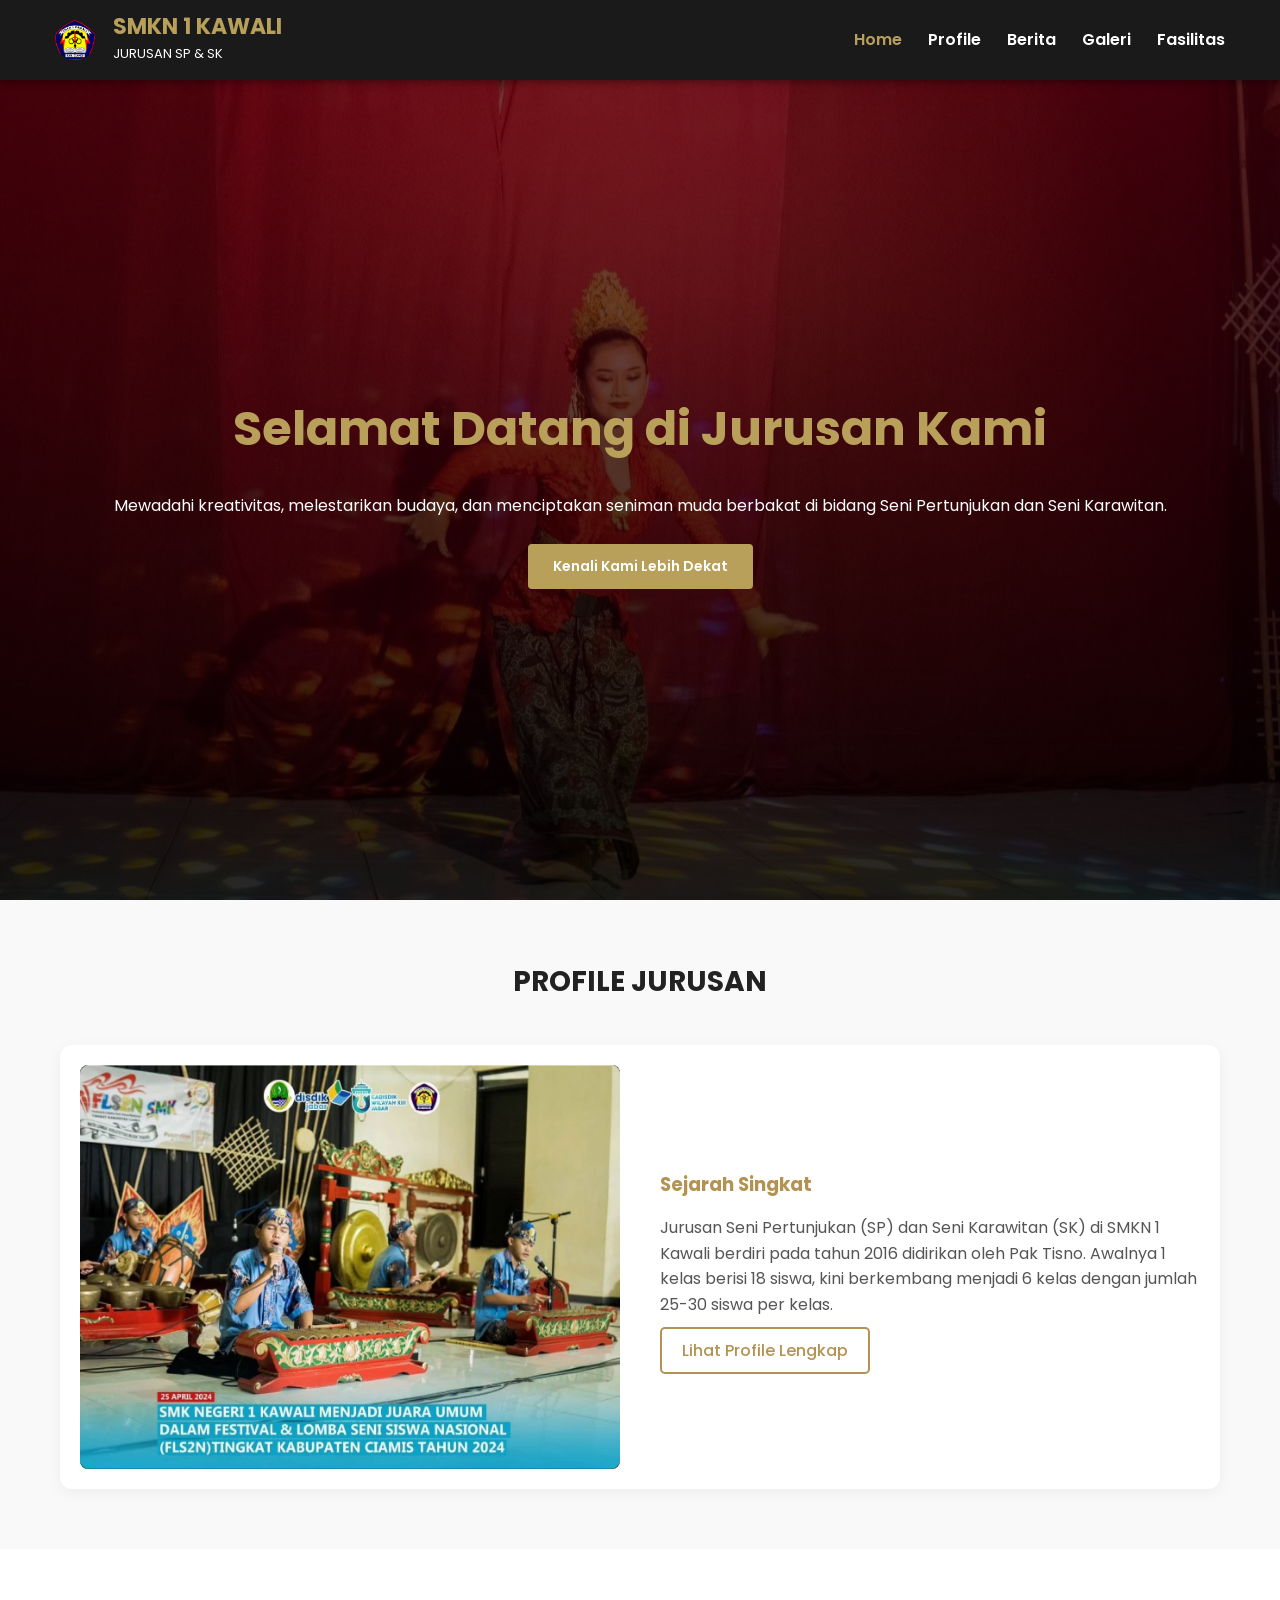
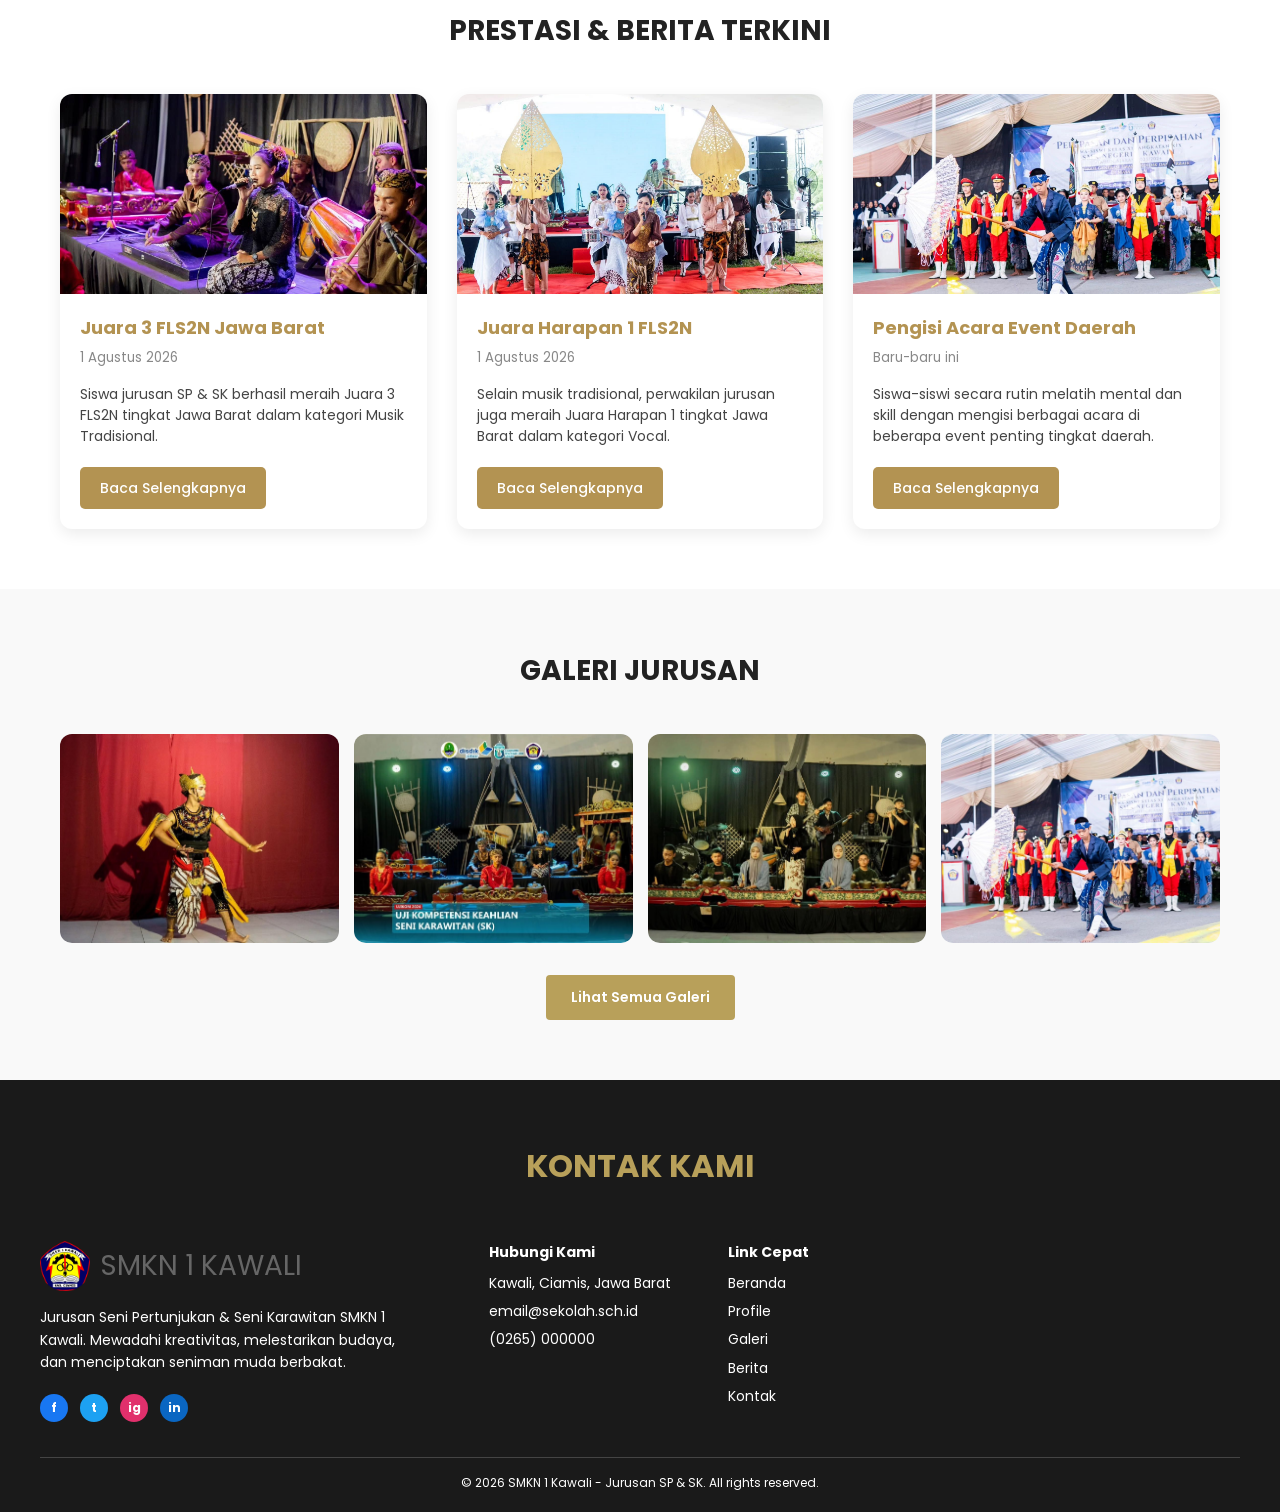
<file: index.html>
<!DOCTYPE html>
<html lang="id">
<head>
    <meta charset="UTF-8">
    <meta name="viewport" content="width=device-width, initial-scale=1">
    <title>Beranda | SMKN 1 Kawali</title>
    <link href="https://fonts.googleapis.com/css2?family=Poppins:wght@400;500;600;700&display=swap" rel="stylesheet">
    <link rel="stylesheet" href="assets/css/style.css">
</head>
<body>
<header class="navbar">
    <a href="index.html" class="brand">
        <img src="assets/img/logo.png" alt="Logo SMKN 1 Kawali">
        <div><strong>SMKN 1 KAWALI</strong><small>JURUSAN SP &amp; SK</small></div>
    </a>
    <button class="menu-btn" aria-label="Buka menu">&#9776;</button>
    <nav id="menu">
        <a href="index.html" class="active">Home</a>
        <a href="profile.html">Profile</a>
        <a href="berita.html">Berita</a>
        <a href="galeri.html">Galeri</a>
         <a href="fasilitas.html">Fasilitas</a>
        <!-- <a href="#kontak">Kontak</a> -->
    </nav>
</header>
<section class="hero">
    <h1>Selamat Datang di Jurusan Kami</h1>
    <p>Mewadahi kreativitas, melestarikan budaya, dan menciptakan seniman muda berbakat di bidang Seni Pertunjukan dan Seni Karawitan.</p>
    <a href="profile.html" class="btn">Kenali Kami Lebih Dekat</a>
</section>
<!-- SECTION PROFIL SINGKAT -->
<section class="home-section bg-light">
    <div class="container">
        <h2 class="section-title">PROFILE JURUSAN</h2>
        <div class="profile-preview">
            <div class="profile-img">
                <!-- Gunakan foto dari halaman profile -->
                <img src="assets/img/profile.jpg" alt="Kegiatan Siswa SP & SK">
            </div>
            <div class="profile-text">
                <h3>Sejarah Singkat</h3>
                <p>Jurusan Seni Pertunjukan (SP) dan Seni Karawitan (SK) di SMKN 1 Kawali berdiri pada tahun 2016 didirikan oleh Pak Tisno. Awalnya 1 kelas berisi 18 siswa, kini berkembang menjadi 6 kelas dengan jumlah 25-30 siswa per kelas.</p>
                <a href="profile.html" class="btn-outline">Lihat Profile Lengkap</a>
            </div>
        </div>
    </div>
</section>

<!-- SECTION BERITA & PRESTASI -->
<section class="home-section">
    <div class="container">
        <h2 class="section-title">PRESTASI & BERITA TERKINI</h2>
        <div class="news-grid">
            <!-- Card 1 -->
            <div class="news-card">
                <img src="assets/img/berita2.jpg" alt="Juara 3 FLS2N">
                <div class="news-content">
                    <h3 class="gold-text">Juara 3 FLS2N Jawa Barat</h3>
                    <small>1 Agustus 2026</small>
                    <p>Siswa jurusan SP & SK berhasil meraih Juara 3 FLS2N tingkat Jawa Barat dalam kategori Musik Tradisional.</p>
                    <a href="detailBerita.html?id=1" class="btn-gold">Baca Selengkapnya</a>
                </div>
            </div>
            <!-- Card 2 -->
            <div class="news-card">
                <img src="assets/img/berita1.jpg" alt="Juara Harapan 1">
                <div class="news-content">
                    <h3 class="gold-text">Juara Harapan 1 FLS2N</h3>
                    <small>1 Agustus 2026</small>
                    <p>Selain musik tradisional, perwakilan jurusan juga meraih Juara Harapan 1 tingkat Jawa Barat dalam kategori Vocal.</p>
                    <a href="detailBerita.html?id=2" class="btn-gold">Baca Selengkapnya</a>
                </div>
            </div>
            <!-- Card 3 -->
            <div class="news-card">
                <img src="assets/img/galeri4.jpg" alt="Pengisi Acara">
                <div class="news-content">
                    <h3 class="gold-text">Pengisi Acara Event Daerah</h3>
                    <small>Baru-baru ini</small>
                    <p>Siswa-siswi secara rutin melatih mental dan skill dengan mengisi berbagai acara di beberapa event penting tingkat daerah.</p>
                    <a href="detailBerita.html?id=3" class="btn-gold">Baca Selengkapnya</a>
                </div>
            </div>
        </div>
    </div>
</section>

<!-- SECTION GALERI SINGKAT -->
<section class="home-section bg-light">
    <div class="container">
        <h2 class="section-title">GALERI JURUSAN</h2>
        <div class="gallery-grid-home">
            <img src="assets/img/Galeri.jpg" alt="Galeri 3">
            <img src="assets/img/galeri1.jpg" alt="Galeri 1">
            <img src="assets/img/galeri2.jpg" alt="Galeri 2">
            <img src="assets/img/galeri4.jpg" alt="Galeri 4">
        </div>
        <div class="text-center" style="margin-top: 2rem;">
            <a href="galeri.html" class="btn">Lihat Semua Galeri</a>
        </div>
    </div>
</section>
<footer id="kontak">
    <h2>KONTAK KAMI</h2>
    <div class="footer-grid">
        <div class="footer-about">
            <div class="footer-logo"><img src="assets/img/logo.png" alt="Logo"><span>SMKN 1 KAWALI</span></div>
            <p>Jurusan Seni Pertunjukan &amp; Seni Karawitan SMKN 1 Kawali. Mewadahi kreativitas, melestarikan budaya, dan menciptakan seniman muda berbakat.</p>
            <div class="sosmed">
                <a href="#" style="background:#1877f2" aria-label="Facebook">f</a>
                <a href="#" style="background:#1da1f2" aria-label="Twitter">t</a>
                <a href="#" style="background:#e1306c" aria-label="Instagram">ig</a>
                <a href="#" style="background:#0a66c2" aria-label="LinkedIn">in</a>
            </div>
        </div>
        <!-- <div>
            <h4>Jurusan</h4>
            <a href="profile.html">Seni Pertunjukan</a>
            <a href="profile.html">Seni Karawitan</a>
        </div> -->
        <div>
            <h4>Hubungi Kami</h4>
            <a href="#">Kawali, Ciamis, Jawa Barat</a>
            <a href="#">email@sekolah.sch.id</a>
            <a href="#">(0265) 000000</a>
        </div>
        <div>
            <h4>Link Cepat</h4>
            <a href="index.html">Beranda</a>
            <a href="profile.html">Profile</a>
            <a href="galeri.html">Galeri</a>
            <a href="berita.html">Berita</a>
            <a href="#kontak">Kontak</a>
        </div>
    </div>
    <p class="copy">&copy; 2026 SMKN 1 Kawali - Jurusan SP &amp; SK. All rights reserved.</p>
</footer>
<script src="assets/js/script.js"></script>
</body>
</html>
</file>
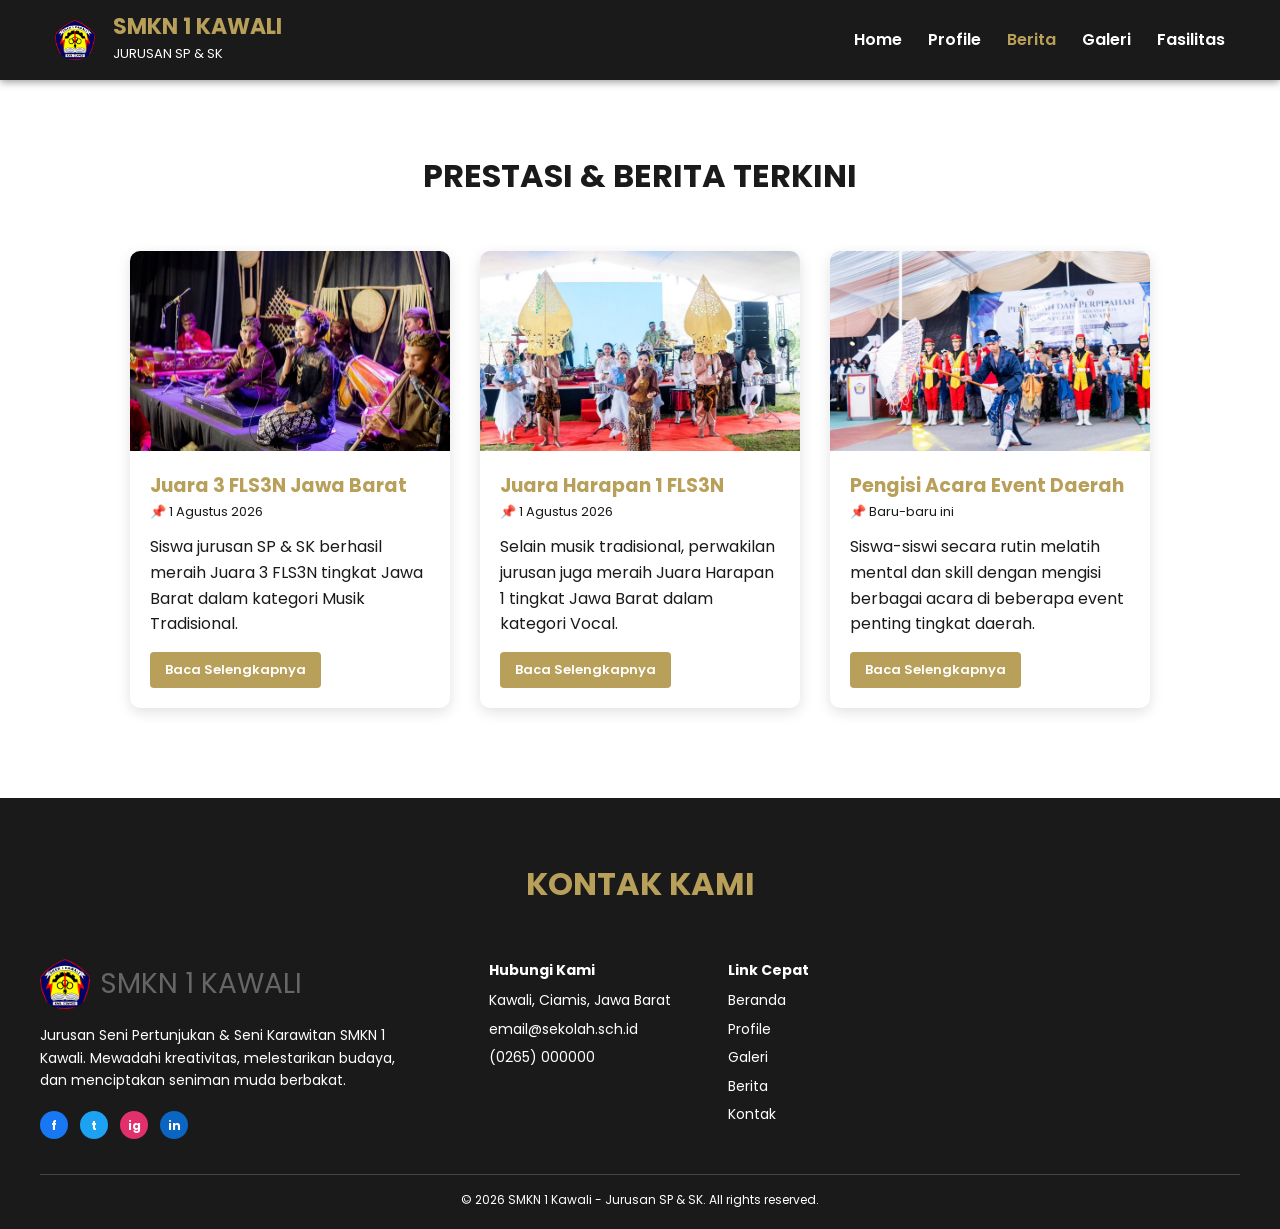
<file: berita.html>
<!DOCTYPE html>
<html lang="id">
<head>
    <meta charset="UTF-8">
    <meta name="viewport" content="width=device-width, initial-scale=1">
    <title>Berita | SMKN 1 Kawali</title>
    <link href="https://fonts.googleapis.com/css2?family=Poppins:wght@400;500;600;700&display=swap" rel="stylesheet">
    <link rel="stylesheet" href="assets/css/style.css">
</head>
<body>
<header class="navbar">
    <a href="index.html" class="brand">
        <img src="assets/img/logo.png" alt="Logo SMKN 1 Kawali">
        <div><strong>SMKN 1 KAWALI</strong><small>JURUSAN SP &amp; SK</small></div>
    </a>
    <button class="menu-btn" aria-label="Buka menu">&#9776;</button>
    <nav id="menu">
        <a href="index.html">Home</a>
        <a href="profile.html">Profile</a>
        <a href="berita.html" class="active">Berita</a>
        <a href="galeri.html">Galeri</a>
         <a href="fasilitas.html">Fasilitas</a>
    </nav>
</header>
<h2 class="judul">Prestasi &amp; Berita Terkini</h2>
<section class="berita">
    <article class="card">
        <img src="assets/img/berita2.jpg" alt="Juara 3 FLS3N Jawa Barat">
        <div class="card-body">
            <h3>Juara 3 FLS3N Jawa Barat</h3>
            <small>&#128204; 1 Agustus 2026</small>
            <p>Siswa jurusan SP &amp; SK berhasil meraih Juara 3 FLS3N tingkat Jawa Barat dalam kategori Musik Tradisional.</p>
            <!-- Parameter ?id=1 ditambahkan -->
            <a href="detailBerita.html?id=1" class="btn btn-sm">Baca Selengkapnya</a>
        </div>
    </article>
    <article class="card">
        <img src="assets/img/berita1.jpg" alt="Juara Harapan 1 FLS3N">
        <div class="card-body">
            <h3>Juara Harapan 1 FLS3N</h3>
            <small>&#128204; 1 Agustus 2026</small>
            <p>Selain musik tradisional, perwakilan jurusan juga meraih Juara Harapan 1 tingkat Jawa Barat dalam kategori Vocal.</p>
            <!-- Parameter ?id=2 ditambahkan -->
            <a href="detailBerita.html?id=2" class="btn btn-sm">Baca Selengkapnya</a>
        </div>
    </article>
    <article class="card">
        <img src="assets/img/galeri4.jpg" alt="Pengisi Acara Event Daerah">
        <div class="card-body">
            <h3>Pengisi Acara Event Daerah</h3>
            <small>&#128204; Baru-baru ini</small>
            <p>Siswa-siswi secara rutin melatih mental dan skill dengan mengisi berbagai acara di beberapa event penting tingkat daerah.</p>
            <!-- Parameter ?id=3 ditambahkan -->
            <a href="detailBerita.html?id=3" class="btn btn-sm">Baca Selengkapnya</a>
        </div>
    </article>
</section>
<footer id="kontak">
    <h2>KONTAK KAMI</h2>
    <div class="footer-grid">
        <div class="footer-about">
            <div class="footer-logo"><img src="assets/img/logo.png" alt="Logo"><span>SMKN 1 KAWALI</span></div>
            <p>Jurusan Seni Pertunjukan &amp; Seni Karawitan SMKN 1 Kawali. Mewadahi kreativitas, melestarikan budaya, dan menciptakan seniman muda berbakat.</p>
            <div class="sosmed">
                <a href="#" style="background:#1877f2" aria-label="Facebook">f</a>
                <a href="#" style="background:#1da1f2" aria-label="Twitter">t</a>
                <a href="#" style="background:#e1306c" aria-label="Instagram">ig</a>
                <a href="#" style="background:#0a66c2" aria-label="LinkedIn">in</a>
            </div>
        </div>
        <!-- <div>
            <h4>Jurusan</h4>
            <a href="profile.html">Seni Pertunjukan</a>
            <a href="profile.html">Seni Karawitan</a>
        </div> -->
        <div>
            <h4>Hubungi Kami</h4>
            <a href="#">Kawali, Ciamis, Jawa Barat</a>
            <a href="#">email@sekolah.sch.id</a>
            <a href="#">(0265) 000000</a>
        </div>
        <div>
            <h4>Link Cepat</h4>
            <a href="index.html">Beranda</a>
            <a href="profile.html">Profile</a>
            <a href="galeri.html">Galeri</a>
            <a href="berita.html">Berita</a>
            <a href="#kontak">Kontak</a>
        </div>
    </div>
    <p class="copy">&copy; 2026 SMKN 1 Kawali - Jurusan SP &amp; SK. All rights reserved.</p>
</footer>
<script src="assets/js/script.js"></script>
</body>
</html>
</file>
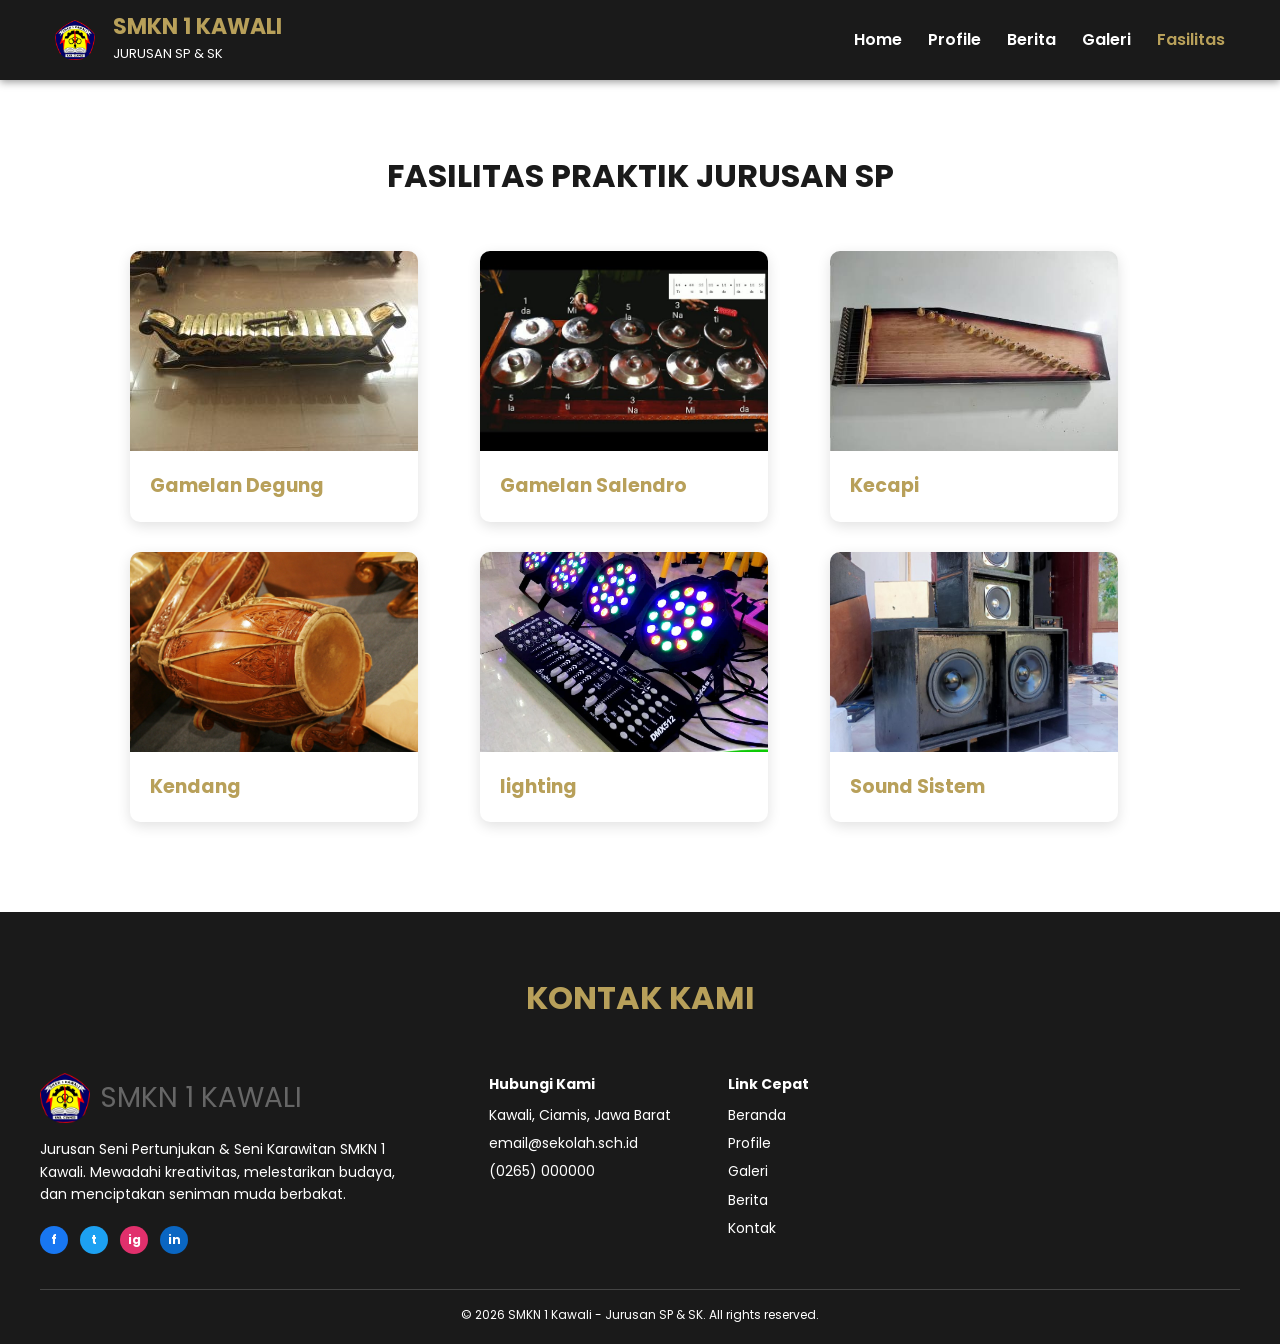
<file: fasilitas.html>
<!DOCTYPE html>
<html lang="id">
<head>
    <meta charset="UTF-8">
    <meta name="viewport" content="width=device-width, initial-scale=1">
    <title>Berita | SMKN 1 Kawali</title>
    <link href="https://fonts.googleapis.com/css2?family=Poppins:wght@400;500;600;700&display=swap" rel="stylesheet">
    <link rel="stylesheet" href="assets/css/style.css">
    
</head>
<body>
<header class="navbar">
    <a href="index.html" class="brand">
        <img src="assets/img/logo.png" alt="Logo SMKN 1 Kawali">
        <div><strong>SMKN 1 KAWALI</strong><small>JURUSAN SP &amp; SK</small></div>
    </a>
    <button class="menu-btn" aria-label="Buka menu">&#9776;</button>
    <nav id="menu">
        <a href="index.html">Home</a>
        <a href="profile.html">Profile</a>
        <a href="berita.html">Berita</a>
        <a href="galeri.html">Galeri</a>
         <a href="fasilitas.html" class="active">Fasilitas</a>
    </nav>
</header>

<h2 class="judul">Fasilitas Praktik Jurusan SP</h2>
<section class="berita">
    
    
    <div class="card" style="width: 18rem;">
        <img src="assets/img/fasilitas/gamelanDegung.jpg" class="card-img-top" alt="Juara 3 FLS3N Jawa Barat">
        <div class="card-body">
            <h3 class="card-title">Gamelan Degung</h3>
        </div>
    </div>
    <div class="card" style="width: 18rem;">
        <img src="assets/img/fasilitas/gamelanSalendro.jpg" class="card-img-top" alt="Juara 3 FLS3N Jawa Barat">
        <div class="card-body">
            <h3 class="card-title">Gamelan Salendro</h3>
        </div>
    </div>
    <div class="card" style="width: 18rem;">
        <img src="assets/img/fasilitas/kecapi.jpg" class="card-img-top" alt="Juara 3 FLS3N Jawa Barat">
        <div class="card-body">
            <h3 class="card-title">Kecapi</h3>
        </div>
    </div>
    <div class="card" style="width: 18rem;">
        <img src="assets/img/fasilitas/kendang.jpg" class="card-img-top" alt="Juara 3 FLS3N Jawa Barat">
        <div class="card-body">
            <h3 class="card-title">Kendang</h3>
        </div>
    </div>
    <div class="card" style="width: 18rem;">
        <img src="assets/img/fasilitas/lighting.webp" class="card-img-top" alt="Juara Harapan 1 FLS3N">
        <div class="card-body">
            <h3 class="card-title">lighting</h3>
        </div>
    </div>
    <div class="card" style="width: 18rem;">
        <img src="assets/img/fasilitas/soundSistem.jpg" class="card-img-top" alt="Pengisi Acara Event Daerah">
        <div class="card-body">
            <h3 class="card-title">Sound Sistem</h3>
        </div>
    </div>

</section>

<footer id="kontak">
    <h2>KONTAK KAMI</h2>
    <div class="footer-grid">
        <div class="footer-about">
            <div class="footer-logo"><img src="assets/img/logo.png" alt="Logo"><span>SMKN 1 KAWALI</span></div>
            <p>Jurusan Seni Pertunjukan &amp; Seni Karawitan SMKN 1 Kawali. Mewadahi kreativitas, melestarikan budaya, dan menciptakan seniman muda berbakat.</p>
            <div class="sosmed">
                <a href="#" style="background:#1877f2" aria-label="Facebook">f</a>
                <a href="#" style="background:#1da1f2" aria-label="Twitter">t</a>
                <a href="#" style="background:#e1306c" aria-label="Instagram">ig</a>
                <a href="#" style="background:#0a66c2" aria-label="LinkedIn">in</a>
            </div>
        </div>
        <div>
            <h4>Hubungi Kami</h4>
            <a href="#">Kawali, Ciamis, Jawa Barat</a>
            <a href="#">email@sekolah.sch.id</a>
            <a href="#">(0265) 000000</a>
        </div>
        <div>
            <h4>Link Cepat</h4>
            <a href="index.html">Beranda</a>
            <a href="profile.html">Profile</a>
            <a href="galeri.html">Galeri</a>
            <a href="berita.html">Berita</a>
            <a href="#kontak">Kontak</a>
        </div>
    </div>
    <p class="copy">&copy; 2026 SMKN 1 Kawali - Jurusan SP &amp; SK. All rights reserved.</p>
</footer>
<script src="assets/js/script.js"></script>
</body>
</html>
</file>
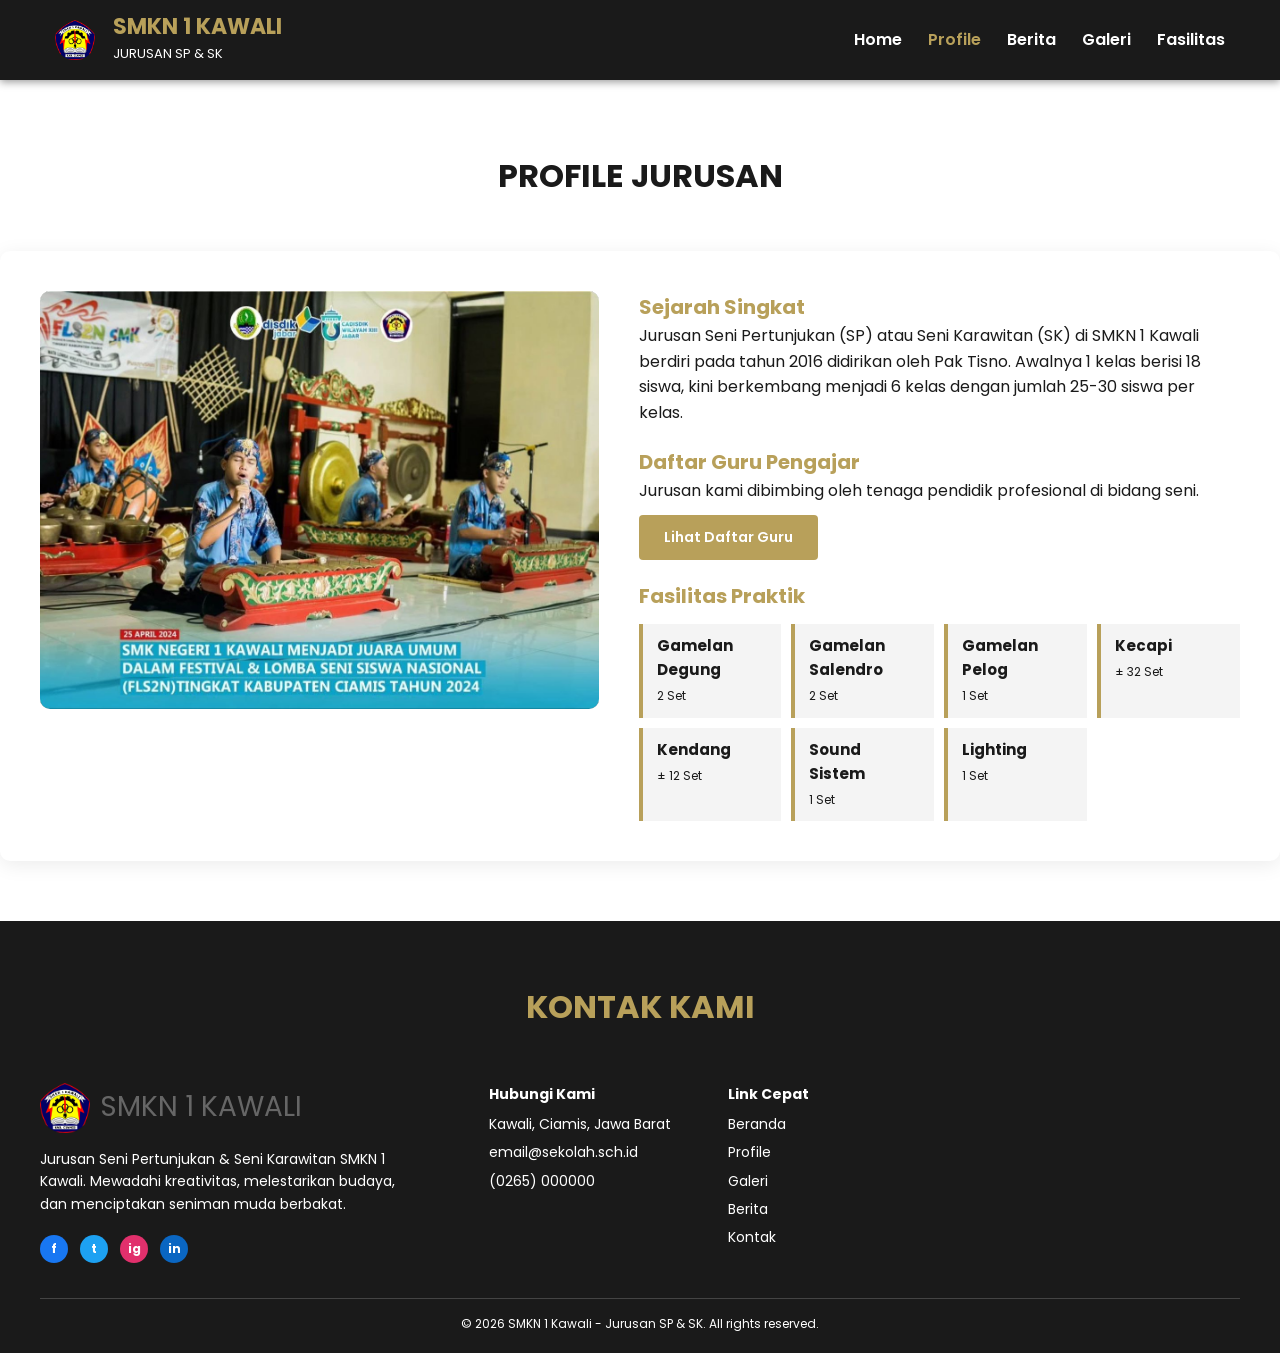
<file: profile.html>
<!DOCTYPE html>
<html lang="id">
<head>
    <meta charset="UTF-8">
    <meta name="viewport" content="width=device-width, initial-scale=1">
    <title>Profile | SMKN 1 Kawali</title>
    <link href="https://fonts.googleapis.com/css2?family=Poppins:wght@400;500;600;700&display=swap" rel="stylesheet">
    <link rel="stylesheet" href="assets/css/style.css">
</head>
<body>
<header class="navbar">
    <a href="index.html" class="brand">
        <img src="assets/img/logo.png" alt="Logo SMKN 1 Kawali">
        <div><strong>SMKN 1 KAWALI</strong><small>JURUSAN SP &amp; SK</small></div>
    </a>
    <button class="menu-btn" aria-label="Buka menu">&#9776;</button>
    <nav id="menu">
        <a href="index.html">Home</a>
        <a href="profile.html" class="active">Profile</a>
        <a href="berita.html">Berita</a>
        <a href="galeri.html">Galeri</a>
        <a href="fasilitas.html">Fasilitas</a>
        <!-- <a href="#kontak">Kontak</a> -->
    </nav>
</header>
<h2 class="judul">Profile Jurusan</h2>
<section class="profile-box">
    <img src="assets/img/profile.jpg" alt="Juara Umum FLS2N Kabupaten Ciamis 2024">
    <div>
        <h3>Sejarah Singkat</h3>
        <p>Jurusan Seni Pertunjukan (SP) atau Seni Karawitan (SK) di SMKN 1 Kawali berdiri pada tahun 2016 didirikan oleh Pak Tisno. Awalnya 1 kelas berisi 18 siswa, kini berkembang menjadi 6 kelas dengan jumlah 25-30 siswa per kelas.</p>

        <h3>Daftar Guru Pengajar</h3>
        <p>Jurusan kami dibimbing oleh tenaga pendidik profesional di bidang seni.</p>
        <button class="btn" id="btnGuru">Lihat Daftar Guru</button>
        <ul id="listGuru">
            <li>Nama Guru 1 - Mata pelajaran</li>
            <li>Nama Guru 2 - Mata pelajaran</li>
            <li>Nama Guru 3 - Mata pelajaran</li>
        </ul>

        <h3>Fasilitas Praktik</h3>
        <div class="fasilitas">
            <div><strong>Gamelan Degung</strong><small>2 Set</small></div>
            <div><strong>Gamelan Salendro</strong><small>2 Set</small></div>
            <div><strong>Gamelan Pelog</strong><small>1 Set</small></div>
            <div><strong>Kecapi</strong><small>± 32 Set</small></div>
            <div><strong>Kendang</strong><small>± 12 Set</small></div>
            <div><strong>Sound Sistem</strong><small>1 Set</small></div>
            <div><strong>Lighting</strong><small>1 Set</small></div>
        </div>
    </div>
</section>
<footer id="kontak">
    <h2>KONTAK KAMI</h2>
    <div class="footer-grid">
        <div class="footer-about">
            <div class="footer-logo"><img src="assets/img/logo.png" alt="Logo"><span>SMKN 1 KAWALI</span></div>
            <p>Jurusan Seni Pertunjukan &amp; Seni Karawitan SMKN 1 Kawali. Mewadahi kreativitas, melestarikan budaya, dan menciptakan seniman muda berbakat.</p>
            <div class="sosmed">
                <a href="#" style="background:#1877f2" aria-label="Facebook">f</a>
                <a href="#" style="background:#1da1f2" aria-label="Twitter">t</a>
                <a href="#" style="background:#e1306c" aria-label="Instagram">ig</a>
                <a href="#" style="background:#0a66c2" aria-label="LinkedIn">in</a>
            </div>
        </div>
        <!-- <div>
            <h4>Jurusan</h4>
            <a href="profile.html">Seni Pertunjukan</a>
            <a href="profile.html">Seni Karawitan</a>
        </div> -->
        <div>
            <h4>Hubungi Kami</h4>
            <a href="#">Kawali, Ciamis, Jawa Barat</a>
            <a href="#">email@sekolah.sch.id</a>
            <a href="#">(0265) 000000</a>
        </div>
        <div>
            <h4>Link Cepat</h4>
            <a href="index.html">Beranda</a>
            <a href="profile.html">Profile</a>
            <a href="galeri.html">Galeri</a>
            <a href="berita.html">Berita</a>
            <a href="#kontak">Kontak</a>
        </div>
    </div>
    <p class="copy">&copy; 2026 SMKN 1 Kawali - Jurusan SP &amp; SK. All rights reserved.</p>
</footer>
<script src="assets/js/script.js"></script>
</body>
</html>
</file>
<file: assets/css/style.css>
:root { --gold: #b8a05a; --dark: #1a1a1a; --abu: #f4f4f4; }
* { margin: 0; padding: 0; box-sizing: border-box; }
body { font-family: 'Poppins', sans-serif; color: var(--dark); line-height: 1.6; }
a { text-decoration: none; color: inherit; }
img { max-width: 100%; display: block; background: #ddd; }

/* Navbar */
.navbar { position: sticky; top: 0; z-index: 10; height: 80px; padding: 0 55px; background: var(--dark);
    display: flex; justify-content: space-between; align-items: center; box-shadow: 0 2px 8px rgba(0,0,0,.4); }
.brand { display: flex; align-items: center; gap: 18px; color: #fff; }
.brand img { width: 40px; background: none; }
.brand strong { display: block; color: var(--gold); font-size: 22px; line-height: 1.2; }
.brand small { font-size: 13px; }
nav { display: flex; gap: 26px; }
nav a { color: #fff; font-weight: 600; transition: color .2s; }
nav a:hover, nav a.active { color: var(--gold); }
.menu-btn { display: none; background: none; border: 0; color: #fff; font-size: 28px; cursor: pointer; }

/* Tombol & judul */
.btn { display: inline-block; background: var(--gold); color: #fff; padding: 12px 25px; border: 0; border-radius: 4px;
    font: 600 14px 'Poppins', sans-serif; cursor: pointer; transition: background .2s; }
.btn:hover { background: #9c8647; }
.btn-sm { padding: 8px 15px; font-size: 13px; }
.judul { text-align: center; font-size: 32px; font-weight: 700; text-transform: uppercase; margin: 70px 0 50px; }
.judul-galeri { margin-bottom: 70px; }


.hero { min-height: calc(100vh - 80px); display: flex; flex-direction: column; align-items: center; justify-content: center;
    text-align: center; padding: 40px 20px; color: #fff;
    background: linear-gradient(rgba(70,0,10,.7), rgba(0,0,0,.85)), url('../img/landpage.jpg') center/cover #4a0a14; }
.hero h1 { color: var(--gold); font-size: 48px; margin-bottom: 25px; }
.hero p { max-width: 1100px; margin-bottom: 25px; }

/* Berita */
.berita { max-width: 1060px; margin: 0 auto 90px; padding: 0 20px; display: grid; grid-template-columns: repeat(3, 1fr); gap: 30px; }
.card { background: #fff; border-radius: 10px; overflow: hidden; box-shadow: 0 4px 14px rgba(0,0,0,.12); }
.card img { width: 100%; height: 200px; object-fit: cover; }
.card-body { padding: 20px; }
.card h3 { color: var(--gold); font-size: 19px; }
.card small { display: block; font-size: 13px; margin-bottom: 12px; }
.card p { margin-bottom: 15px; }

/* Profile */
.profile-box { max-width: 1380px; margin: 0 auto 60px; padding: 40px; background: #fff; border-radius: 10px;
    box-shadow: 0 4px 20px rgba(0,0,0,.08); display: grid; grid-template-columns: 1.3fr 1.4fr; gap: 40px; }
.profile-box > img { width: 100%; border-radius: 10px; object-fit: cover; }
.profile-box h3 { color: var(--gold); font-size: 20px; margin-top: 20px; }
.profile-box h3:first-child { margin-top: 0; }
.profile-box p { margin-bottom: 12px; }
#listGuru { display: none; margin: 12px 0 0 20px; }
#listGuru.show { display: block; }
.fasilitas { display: grid; grid-template-columns: repeat(4, 1fr); gap: 10px; margin-top: 12px; }
.fasilitas div { background: var(--abu); border-left: 4px solid var(--gold); padding: 10px 14px; }
.fasilitas strong { display: block; font-size: 15px; }
.fasilitas small { font-size: 12px; }

/* Galeri */
.galeri { max-width: 1210px; margin: 0 auto 90px; padding: 0 20px; display: grid; grid-template-columns: repeat(4, 1fr); gap: 16px 20px; }
.galeri img { width: 100%; height: 250px; object-fit: cover; border-radius: 12px; cursor: zoom-in; transition: transform .25s; }
.galeri img:hover { transform: scale(1.03); }
#lightbox { display: none; position: fixed; inset: 0; z-index: 20; background: rgba(0,0,0,.88);
    align-items: center; justify-content: center; padding: 30px; cursor: zoom-out; }
#lightbox.show { display: flex; }
#lightbox img { max-height: 100%; border-radius: 8px; }

/* Footer */
footer { background: var(--dark); color: #fff; padding: 60px 20px 20px; font-size: 14px; }
footer h2 { color: var(--gold); text-align: center; font-size: 32px; margin-bottom: 50px; }
.footer-grid { max-width: 1200px; margin: 0 auto; display: grid; grid-template-columns: 2fr 1fr 1.3fr 1fr; gap: 30px; }
.footer-about p { max-width: 380px; margin: 15px 0 20px; }
.footer-logo { display: flex; align-items: center; gap: 10px; font-size: 28px; color: #666; }
.footer-logo img { width: 50px; background: none; }
.footer-grid h4 { margin-bottom: 8px; }
.footer-grid > div > a { display: block; margin-bottom: 6px; }
.footer-grid > div > a:hover { color: var(--gold); }
.sosmed { display: flex; gap: 12px; }
.sosmed a { width: 28px; height: 28px; border-radius: 50%; display: grid; place-items: center; font-size: 12px; font-weight: 700; }
.copy { max-width: 1200px; margin: 35px auto 0; padding-top: 15px; border-top: 1px solid #444; text-align: center; font-size: 12px; }

/* Responsif */
@media (max-width: 900px) {
    .navbar { padding: 0 20px; }
    .menu-btn { display: block; }
    nav { display: none; position: absolute; top: 80px; left: 0; right: 0; background: var(--dark); flex-direction: column; gap: 0; }
    nav.open { display: flex; }
    nav a { padding: 14px 20px; border-top: 1px solid #333; }
    .hero h1 { font-size: 32px; }
    .berita, .profile-box, .footer-grid { grid-template-columns: 1fr; }
    .galeri { grid-template-columns: repeat(2, 1fr); }
    .fasilitas { grid-template-columns: repeat(2, 1fr); }
    .profile-box { padding: 20px; margin: 0 15px 60px; }
}

/* --- TAMBAHAN UNTUK HOMEPAGE --- */

.container {
    max-width: 1200px;
    margin: 0 auto;
    padding: 0 20px;
}

.home-section {
    padding: 60px 0;
    background-color: #ffffff;
}

.bg-light {
    background-color: #f9f9f9; /* Memberikan selang-seling warna background agar tidak monoton */
}

.section-title {
    text-align: center;
    font-size: 28px;
    font-weight: 700;
    margin-bottom: 40px;
    color: #222;
    text-transform: uppercase;
}

/* Profil Preview Styling */
.profile-preview {
    display: flex;
    gap: 40px;
    align-items: center;
    background: #fff;
    padding: 20px;
    border-radius: 12px;
    box-shadow: 0 4px 15px rgba(0,0,0,0.05);
}
.profile-img {
    flex: 1;
}
.profile-img img {
    width: 100%;
    border-radius: 8px;
    object-fit: cover;
}
.profile-text {
    flex: 1;
}
.profile-text h3 {
    color: #b39352; /* Warna emas menyesuaikan tombol */
    margin-bottom: 15px;
}
.profile-text p {
    margin-bottom: 20px;
    line-height: 1.6;
    color: #555;
}

/* Berita & Prestasi Card Styling */
.news-grid {
    display: grid;
    grid-template-columns: repeat(3, 1fr);
    gap: 30px;
}
.news-card {
    background: #fff;
    border-radius: 12px;
    overflow: hidden;
    box-shadow: 0 5px 15px rgba(0,0,0,0.08);
    display: flex;
    flex-direction: column;
}
.news-card img {
    width: 100%;
    height: 200px;
    object-fit: cover;
}
.news-content {
    padding: 20px;
    display: flex;
    flex-direction: column;
    flex-grow: 1;
}
.gold-text {
    color: #b39352;
    font-size: 18px;
    margin-bottom: 5px;
}
.news-content small {
    color: #888;
    margin-bottom: 15px;
    display: block;
}
.news-content p {
    color: #444;
    font-size: 14px;
    line-height: 1.5;
    margin-bottom: 20px;
    flex-grow: 1; /* Mendorong tombol ke bawah */
}

/* Button Styling (Mengikuti desain) */
.btn-gold {
    background-color: #b39352; /* Emas */
    color: white;
    padding: 10px 20px;
    border-radius: 5px;
    text-decoration: none;
    font-weight: 500;
    font-size: 14px;
    display: inline-block;
    align-self: flex-start;
    transition: 0.3s;
}
.btn-gold:hover {
    background-color: #927740;
}
.btn-outline {
    border: 2px solid #b39352;
    color: #b39352;
    padding: 10px 20px;
    border-radius: 5px;
    text-decoration: none;
    font-weight: 500;
    transition: 0.3s;
}
.btn-outline:hover {
    background-color: #b39352;
    color: white;
}

/* Galeri Home Styling */
.gallery-grid-home {
    display: grid;
    grid-template-columns: repeat(4, 1fr);
    gap: 15px;
}
.gallery-grid-home img {
    width: 100%;
    aspect-ratio: 4/3;
    object-fit: cover;
    border-radius: 12px;
}
.text-center {
    text-align: center;
}

/* Responsive agar bagus di HP */
@media (max-width: 768px) {
    .profile-preview {
        flex-direction: column;
    }
    .news-grid {
        grid-template-columns: 1fr;
    }
    .gallery-grid-home {
        grid-template-columns: repeat(2, 1fr);
    }
}
</file>
